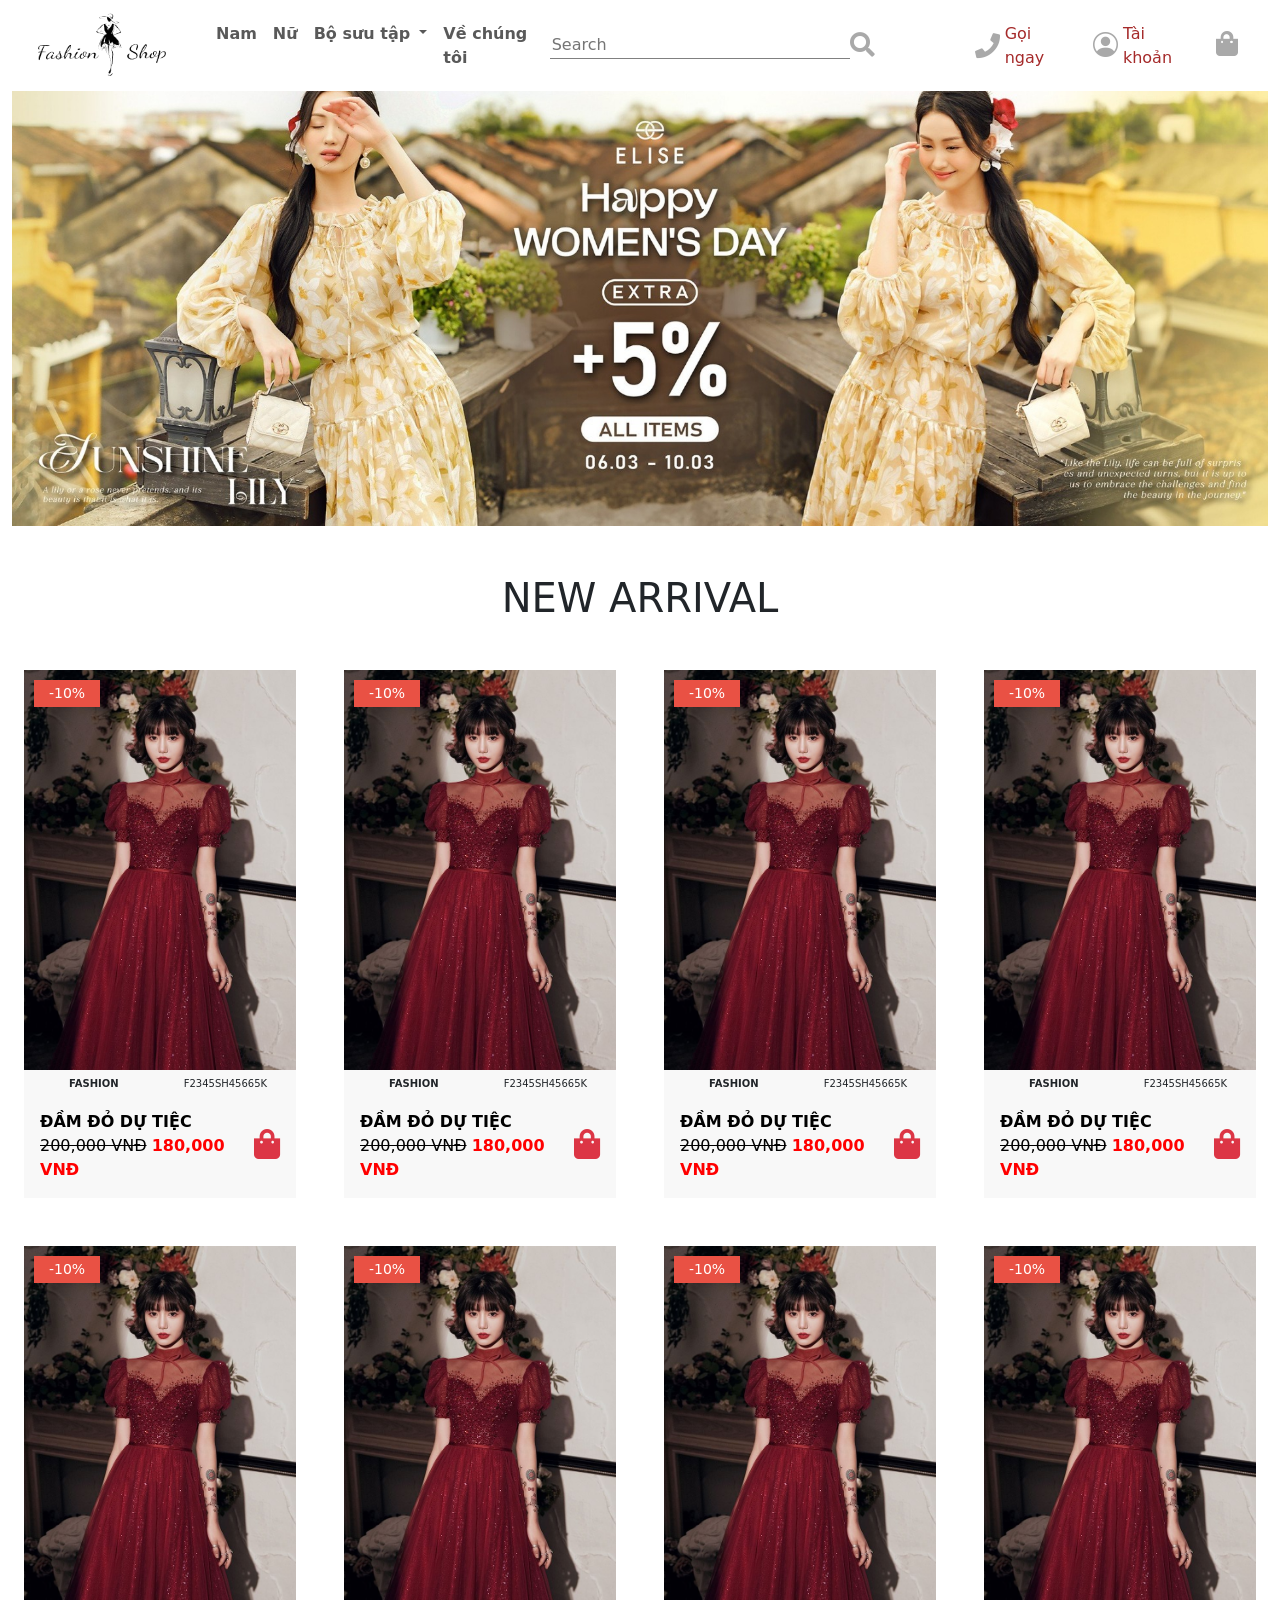
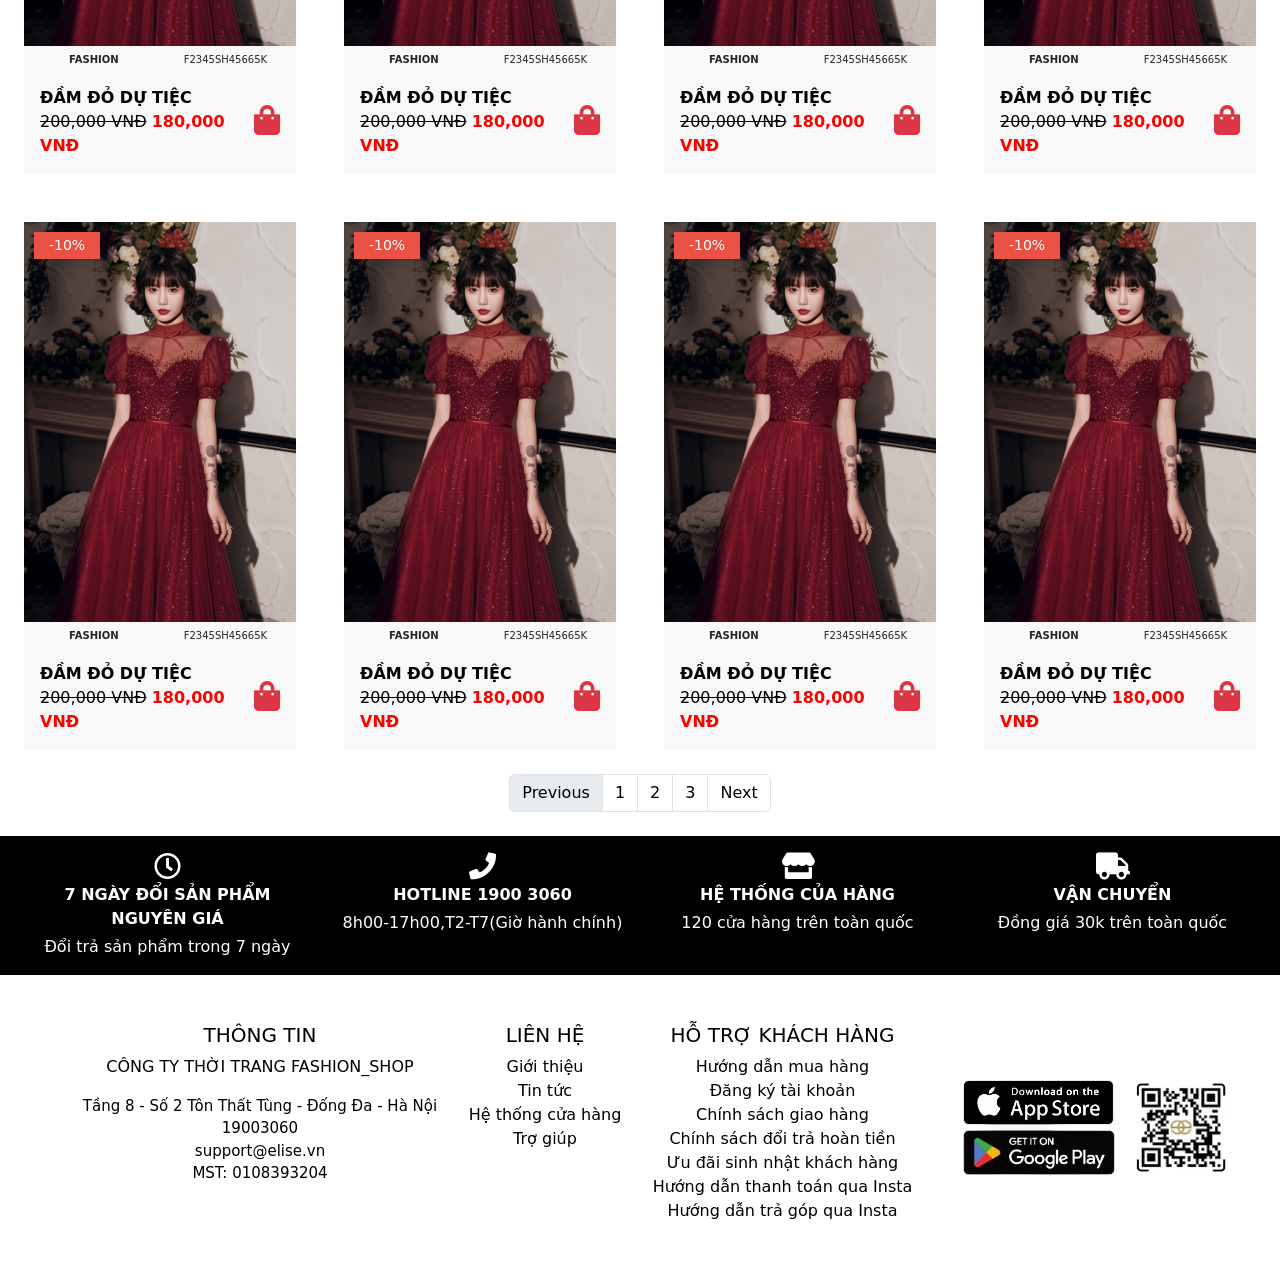
<file: index.html>
<!DOCTYPE html>
<html lang="en">

<head>
    <meta charset="UTF-8">
    <meta name="viewport" content="width=device-width, initial-scale=1.0">
    <link rel="stylesheet" href="style.css">
    <link href="https://cdn.jsdelivr.net/npm/bootstrap@5.3.3/dist/css/bootstrap.min.css" rel="stylesheet"
        integrity="sha384-QWTKZyjpPEjISv5WaRU9OFeRpok6YctnYmDr5pNlyT2bRjXh0JMhjY6hW+ALEwIH" crossorigin="anonymous">
    <script src="https://cdn.jsdelivr.net/npm/bootstrap@5.3.3/dist/js/bootstrap.bundle.min.js"
        integrity="sha384-YvpcrYf0tY3lHB60NNkmXc5s9fDVZLESaAA55NDzOxhy9GkcIdslK1eN7N6jIeHz"
        crossorigin="anonymous"></script>
    <link href="https://cdnjs.cloudflare.com/ajax/libs/font-awesome/5.15.1/css/all.min.css" rel="stylesheet">
    <link href="https://cdn.jsdelivr.net/npm/bootstrap-icons/font/bootstrap-icons.css" rel="stylesheet">
    <title>Document</title>
    <style>
        .icon-store {
            font-size: 27px;
            /* Đổi kích thước icon thành 48px */
        }

        .icon-phone {
            font-size: 27px;
            /* Đổi kích thước icon thành 48px */
        }

        .icon-clock {
            font-size: 27px;
            /* Đổi kích thước icon thành 48px */
        }

        .icon-clock1 {
            font-size: 25px;
            /* Đổi kích thước icon thành 48px */
            color: darkgray;
        }

        .h {
            box-shadow: inset;
        }
    </style>
</head>

<body>
    <!-- Menu và banner -->
    <header>
        <nav class="navbar navbar-expand-lg navbar-white bg-white fixed-top  ">
            <div class="container-fluid">
                <a class="navbar-brand" href="#"><img
                        src="images/pngtree-simple-fashion-elegant-woman-outline-logo-sign-png-image_2219568-removebg-preview.png"
                        class="logo" alt=""></a>
                <button class="navbar-toggler" type="button" data-toggle="collapse" data-target="#navbarNav"
                    aria-controls="navbarNav" aria-expanded="false" aria-label="Toggle navigation">
                    <span class="navbar-toggler-icon"></span>
                </button>
                <div class="collapse navbar-collapse" id="navbarNav">
                    <ul class="navbar-nav ml-auto">
                        <li class="nav-item active">
                            <a class="nav-link" href="#"><strong>Nam</strong></a>
                        </li>
                        <li class="nav-item">
                            <a class="nav-link" href="#"><strong>Nữ</strong></a>
                        </li>
                        <li class="nav-item dropdown">
                            <a class="nav-link dropdown-toggle" href="#" role="button" data-bs-toggle="dropdown"
                                aria-expanded="false">
                                <strong>Bộ sưu tập</strong>
                            </a>
                            <ul class="dropdown-menu">
                                <li><a class="dropdown-item" href="#">Action</a></li>
                                <li><a class="dropdown-item" href="#">Another action</a></li>
                                <li>
                                    <hr class="dropdown-divider">
                                </li>
                                <li><a class="dropdown-item" href="#">Something else here</a></li>
                            </ul>
                        </li>
                        <li class="nav-item">
                            <a class="nav-link" href="#"><strong>Về chúng tôi</strong></a>
                        </li>
                    </ul>
                </div>
                <form class="d-flex ml-auto" role="search">
                    <input class="giau" type="search" placeholder="Search" aria-label="Search">
                    <i class="fas fa-search icon-clock1"></i>
                </form>
                <i class="  fas fa-phone icon-clock1 "></i>
                <a href="#" style="text-decoration: none; color: brown;" class="tk">Gọi ngay</a>
                <i class="bi bi-person-circle icon-clock1 "></i>
                <a href="#" style="text-decoration: none; color: brown;" class="tk">Tài khoản</a>
                <a href="#"><i class="fas fa-shopping-bag icon-clock1 gh"></i></a>
            </div>
        </nav>

        <!-- <div class="container-fluid bg-black text-white">
            <div class="container">menu</div>
        </div> -->
        <!-- <div class="container-fluid ">
            <nav class="navbar navbar-expand-lg navbar-white bg-white fixed-top">

                <div class="row">
                    <div class="col-sm gx-5">
                        <a class="navbar-brand" href="#"><img
                                src="images/pngtree-simple-fashion-elegant-woman-outline-logo-sign-png-image_2219568-removebg-preview.png"
                                class="logo" alt=""></a>
                        <button class="navbar-toggler" type="button" data-toggle="collapse" data-target="#navbarNav"
                            aria-controls="navbarNav" aria-expanded="false" aria-label="Toggle navigation">
                            <span class="navbar-toggler-icon"></span>
                        </button>
                    </div>
                    <div class="col-sm gx-5 mt-3">
                        <div class="collapse navbar-collapse" id="navbarNav">
                            <ul class="navbar-nav ">
                                <li class="nav-item active">
                                    <a class="nav-link" href="#">Trang chủ </span></a>
                                </li>
                                <li class="nav-item">
                                    <a class="nav-link" href="#">Bộ sưu tập </a>
                                </li>
                                <li class="nav-item">
                                    <a class="nav-link" href="#">Services</a>
                                </li>
                                <li class="nav-item">
                                    <a class="nav-link" href="#">Contact</a>
                                </li>
                            </ul>
                        </div>
                    </div>
                    <div class="col-sm gx-5 mt-3">
                        <form class="d-flex ml-auto" role="search">
                            <input class="giau" type="search" placeholder="Search" aria-label="Search">
                            <i class="fas fa-search icon-clock1"></i>
                        </form>
                    </div>
                    <div class="col mt-3">
                        <a href="#" style="text-decoration: none ; color: brown;" class="ml-5"><i
                                class="bi bi-person-circle icon-clock1"></i>Tài khoản</a>
                        <a href="#"><i class="fas fa-shopping-cart"></i></a>
                    </div>


                </div>

            </nav>
        </div> -->
        <!-- <div class="container ">
            <div class="row p-3 ">
                <div class="col-md-2 ">
                    <img src="images/pngtree-simple-fashion-elegant-woman-outline-logo-sign-png-image_2219568-removebg-preview.png"
                        class="logo" alt="">
                </div>
                <div class="col-md-8 text-center">
                    
                </div>
                <div class="col-md-2 text-center">
                    search
                </div>
            </div>
        </div> -->
        <!-- <div class="container-fluid mb-3" style="margin-top: 100px;">
            <div class="row gx-1 ">
                <div class="col-3 " style="text-align: center; background: orange;">
                    <div class="box">Giá chỉ từ </div>
                </div>
                <div class="col-6" style="text-align: center; background: red;">
                    <div class="box">Sale all 50% nam</div>
                </div>
                <div class="col-3" style="text-align: center; background: crimson;">
                    <div class="box">Giá chỉ từ </div>
                </div>
            </div>

        </div> -->
        <section>
            <div class="container-fluid mt-5">
                <img src="images/anh3.jpg" class="w-100 " alt="">
            </div>
        </section>
    </header>
    <!-- Sản phẩm chính -->
    <section>
        <h1 class="h1 text-center mt-5">NEW ARRIVAL</h1>
    </section>
    <section>
        <div class="container-fluid">
            <div class="row mt-5">
                <div class="col-md-3 gx-5">
                    <div class="card product" style="border-radius: 0%; border: none;background: #f5f4f4a3;">
                        <img src="images/Váy cưới, dạ hội màu đỏ nhẹ nhàng.jpg" class="img1" alt="">
                        <div>
                            <span style="font-size: 10px;margin-left: 45px;"><strong>FASHION</strong></span>
                            <span style="font-size: 10px;margin-left: 60px;">F2345SH45665K</span>
                        </div>
                        <div class="discount-badge">-10%</div>
                        <div class="card-body"
                            style="display: flex; align-items: center; justify-content: space-between;">
                            <div>
                                <a href="#" class="card-link"
                                    style="text-decoration: none;color: black;font-weight: bold;">
                                    ĐẦM ĐỎ DỰ TIỆC
                                </a><br>
                                <span class="old-price">200,000 VNĐ</span>
                                <span class="new-price">180,000 VNĐ</span>
                            </div>
                            <a href="#" style="text-decoration: none; color: black;">
                                <i class="fas fa-shopping-bag  text-danger"
                                    style="margin-left: 5px;font-size: 30px;"></i>
                            </a>
                        </div>
                    </div>
                </div>
                <div class="col-md-3 gx-5">
                    <div class="card product" style="border-radius: 0%; border: none;background: #f5f4f4a3;">
                        <img src="images/Váy cưới, dạ hội màu đỏ nhẹ nhàng.jpg" class="img1" alt="">
                        <div>
                            <span style="font-size: 10px;margin-left: 45px;"><strong>FASHION</strong></span>
                            <span style="font-size: 10px;margin-left: 60px;">F2345SH45665K</span>
                        </div>
                        <div class="discount-badge">-10%</div>
                        <div class="card-body"
                            style="display: flex; align-items: center; justify-content: space-between;">
                            <div>
                                <a href="#" class="card-link"
                                    style="text-decoration: none;color: black;font-weight: bold;">
                                    ĐẦM ĐỎ DỰ TIỆC
                                </a><br>
                                <span class="old-price">200,000 VNĐ</span>
                                <span class="new-price">180,000 VNĐ</span>
                            </div>
                            <a href="#" style="text-decoration: none; color: black;">
                                <i class="fas fa-shopping-bag  text-danger"
                                    style="margin-left: 5px;font-size: 30px;"></i>
                            </a>
                        </div>
                    </div>
                </div>
                <div class="col-md-3 gx-5">
                    <div class="card product" style="border-radius: 0%; border: none;background: #f5f4f4a3;">
                        <img src="images/Váy cưới, dạ hội màu đỏ nhẹ nhàng.jpg" class="img1" alt="">
                        <div>
                            <span style="font-size: 10px;margin-left: 45px;"><strong>FASHION</strong></span>
                            <span style="font-size: 10px;margin-left: 60px;">F2345SH45665K</span>
                        </div>
                        <div class="discount-badge">-10%</div>
                        <div class="card-body"
                            style="display: flex; align-items: center; justify-content: space-between;">
                            <div>
                                <a href="#" class="card-link"
                                    style="text-decoration: none;color: black;font-weight: bold;">
                                    ĐẦM ĐỎ DỰ TIỆC
                                </a><br>
                                <span class="old-price">200,000 VNĐ</span>
                                <span class="new-price">180,000 VNĐ</span>
                            </div>
                            <a href="#" style="text-decoration: none; color: black;">
                                <i class="fas fa-shopping-bag  text-danger"
                                    style="margin-left: 5px;font-size: 30px;"></i>
                            </a>
                        </div>
                    </div>
                </div>
                <div class="col-md-3 gx-5">
                    <div class="card product" style="border-radius: 0%; border: none;background: #f5f4f4a3;">
                        <img src="images/Váy cưới, dạ hội màu đỏ nhẹ nhàng.jpg" class="img1" alt="">
                        <div>
                            <span style="font-size: 10px;margin-left: 45px;"><strong>FASHION</strong></span>
                            <span style="font-size: 10px;margin-left: 60px;">F2345SH45665K</span>
                        </div>
                        <div class="discount-badge">-10%</div>
                        <div class="card-body"
                            style="display: flex; align-items: center; justify-content: space-between;">
                            <div>
                                <a href="#" class="card-link"
                                    style="text-decoration: none;color: black;font-weight: bold;">
                                    ĐẦM ĐỎ DỰ TIỆC
                                </a><br>
                                <span class="old-price">200,000 VNĐ</span>
                                <span class="new-price">180,000 VNĐ</span>
                            </div>
                            <a href="#" style="text-decoration: none; color: black;">
                                <i class="fas fa-shopping-bag  text-danger"
                                    style="margin-left: 5px;font-size: 30px;"></i>
                            </a>
                        </div>
                    </div>
                </div>
            </div>
            <div class="row mt-5">
                <div class="col-md-3 gx-5">
                    <div class="card product" style="border-radius: 0%; border: none;background: #f5f4f4a3;">
                        <img src="images/Váy cưới, dạ hội màu đỏ nhẹ nhàng.jpg" class="img1" alt="">
                        <div>
                            <span style="font-size: 10px;margin-left: 45px;"><strong>FASHION</strong></span>
                            <span style="font-size: 10px;margin-left: 60px;">F2345SH45665K</span>
                        </div>
                        <div class="discount-badge">-10%</div>
                        <div class="card-body"
                            style="display: flex; align-items: center; justify-content: space-between;">
                            <div>
                                <a href="#" class="card-link"
                                    style="text-decoration: none;color: black;font-weight: bold;">
                                    ĐẦM ĐỎ DỰ TIỆC
                                </a><br>
                                <span class="old-price">200,000 VNĐ</span>
                                <span class="new-price">180,000 VNĐ</span>
                            </div>
                            <a href="#" style="text-decoration: none; color: black;">
                                <i class="fas fa-shopping-bag  text-danger"
                                    style="margin-left: 5px;font-size: 30px;"></i>
                            </a>
                        </div>
                    </div>
                </div>
                <div class="col-md-3 gx-5">
                    <div class="card product" style="border-radius: 0%; border: none;background: #f5f4f4a3;">
                        <img src="images/Váy cưới, dạ hội màu đỏ nhẹ nhàng.jpg" class="img1" alt="">
                        <div>
                            <span style="font-size: 10px;margin-left: 45px;"><strong>FASHION</strong></span>
                            <span style="font-size: 10px;margin-left: 60px;">F2345SH45665K</span>
                        </div>
                        <div class="discount-badge">-10%</div>
                        <div class="card-body"
                            style="display: flex; align-items: center; justify-content: space-between;">
                            <div>
                                <a href="#" class="card-link"
                                    style="text-decoration: none;color: black;font-weight: bold;">
                                    ĐẦM ĐỎ DỰ TIỆC
                                </a><br>
                                <span class="old-price">200,000 VNĐ</span>
                                <span class="new-price">180,000 VNĐ</span>
                            </div>
                            <a href="#" style="text-decoration: none; color: black;">
                                <i class="fas fa-shopping-bag  text-danger"
                                    style="margin-left: 5px;font-size: 30px;"></i>
                            </a>
                        </div>
                    </div>
                </div>
                <div class="col-md-3 gx-5">
                    <div class="card product" style="border-radius: 0%; border: none;background: #f5f4f4a3;">
                        <img src="images/Váy cưới, dạ hội màu đỏ nhẹ nhàng.jpg" class="img1" alt="">
                        <div>
                            <span style="font-size: 10px;margin-left: 45px;"><strong>FASHION</strong></span>
                            <span style="font-size: 10px;margin-left: 60px;">F2345SH45665K</span>
                        </div>
                        <div class="discount-badge">-10%</div>
                        <div class="card-body"
                            style="display: flex; align-items: center; justify-content: space-between;">
                            <div>
                                <a href="#" class="card-link"
                                    style="text-decoration: none;color: black;font-weight: bold;">
                                    ĐẦM ĐỎ DỰ TIỆC
                                </a><br>
                                <span class="old-price">200,000 VNĐ</span>
                                <span class="new-price">180,000 VNĐ</span>
                            </div>
                            <a href="#" style="text-decoration: none; color: black;">
                                <i class="fas fa-shopping-bag  text-danger"
                                    style="margin-left: 5px;font-size: 30px;"></i>
                            </a>
                        </div>
                    </div>
                </div>
                <div class="col-md-3 gx-5">
                    <div class="card product" style="border-radius: 0%; border: none;background: #f5f4f4a3;">
                        <img src="images/Váy cưới, dạ hội màu đỏ nhẹ nhàng.jpg" class="img1" alt="">
                        <div>
                            <span style="font-size: 10px;margin-left: 45px;"><strong>FASHION</strong></span>
                            <span style="font-size: 10px;margin-left: 60px;">F2345SH45665K</span>
                        </div>
                        <div class="discount-badge">-10%</div>
                        <div class="card-body"
                            style="display: flex; align-items: center; justify-content: space-between;">
                            <div>
                                <a href="#" class="card-link"
                                    style="text-decoration: none;color: black;font-weight: bold;">
                                    ĐẦM ĐỎ DỰ TIỆC
                                </a><br>
                                <span class="old-price">200,000 VNĐ</span>
                                <span class="new-price">180,000 VNĐ</span>
                            </div>
                            <a href="#" style="text-decoration: none; color: black;">
                                <i class="fas fa-shopping-bag  text-danger"
                                    style="margin-left: 5px;font-size: 30px;"></i>
                            </a>
                        </div>
                    </div>
                </div>
            </div>
            <div class="row mt-5">
                <div class="col-md-3 gx-5">
                    <div class="card product" style="border-radius: 0%; border: none;background: #f5f4f4a3;">
                        <img src="images/Váy cưới, dạ hội màu đỏ nhẹ nhàng.jpg" class="img1" alt="">
                        <div>
                            <span style="font-size: 10px;margin-left: 45px;"><strong>FASHION</strong></span>
                            <span style="font-size: 10px;margin-left: 60px;">F2345SH45665K</span>
                        </div>
                        <div class="discount-badge">-10%</div>
                        <div class="card-body"
                            style="display: flex; align-items: center; justify-content: space-between;">
                            <div>
                                <a href="#" class="card-link"
                                    style="text-decoration: none;color: black;font-weight: bold;">
                                    ĐẦM ĐỎ DỰ TIỆC
                                </a><br>
                                <span class="old-price">200,000 VNĐ</span>
                                <span class="new-price">180,000 VNĐ</span>
                            </div>
                            <a href="#" style="text-decoration: none; color: black;">
                                <i class="fas fa-shopping-bag  text-danger"
                                    style="margin-left: 5px;font-size: 30px;"></i>
                            </a>
                        </div>
                    </div>
                </div>
                <div class="col-md-3 gx-5">
                    <div class="card product" style="border-radius: 0%; border: none;background: #f5f4f4a3;">
                        <img src="images/Váy cưới, dạ hội màu đỏ nhẹ nhàng.jpg" class="img1" alt="">
                        <div>
                            <span style="font-size: 10px;margin-left: 45px;"><strong>FASHION</strong></span>
                            <span style="font-size: 10px;margin-left: 60px;">F2345SH45665K</span>
                        </div>
                        <div class="discount-badge">-10%</div>
                        <div class="card-body"
                            style="display: flex; align-items: center; justify-content: space-between;">
                            <div>
                                <a href="#" class="card-link"
                                    style="text-decoration: none;color: black;font-weight: bold;">
                                    ĐẦM ĐỎ DỰ TIỆC
                                </a><br>
                                <span class="old-price">200,000 VNĐ</span>
                                <span class="new-price">180,000 VNĐ</span>
                            </div>
                            <a href="#" style="text-decoration: none; color: black;">
                                <i class="fas fa-shopping-bag  text-danger"
                                    style="margin-left: 5px;font-size: 30px;"></i>
                            </a>
                        </div>
                    </div>
                </div>
                <div class="col-md-3 gx-5">
                    <div class="card product" style="border-radius: 0%; border: none;background: #f5f4f4a3;">
                        <img src="images/Váy cưới, dạ hội màu đỏ nhẹ nhàng.jpg" class="img1" alt="">
                        <div>
                            <span style="font-size: 10px;margin-left: 45px;"><strong>FASHION</strong></span>
                            <span style="font-size: 10px;margin-left: 60px;">F2345SH45665K</span>
                        </div>
                        <div class="discount-badge">-10%</div>
                        <div class="card-body"
                            style="display: flex; align-items: center; justify-content: space-between;">
                            <div>
                                <a href="#" class="card-link"
                                    style="text-decoration: none;color: black;font-weight: bold;">
                                    ĐẦM ĐỎ DỰ TIỆC
                                </a><br>
                                <span class="old-price">200,000 VNĐ</span>
                                <span class="new-price">180,000 VNĐ</span>
                            </div>
                            <a href="#" style="text-decoration: none; color: black;">
                                <i class="fas fa-shopping-bag  text-danger"
                                    style="margin-left: 5px;font-size: 30px;"></i>
                            </a>
                        </div>
                    </div>
                </div>
                <div class="col-md-3 gx-5">
                    <div class="card product" style="border-radius: 0%; border: none;background: #f5f4f4a3;">
                        <img src="images/Váy cưới, dạ hội màu đỏ nhẹ nhàng.jpg" class="img1" alt="">
                        <div>
                            <span style="font-size: 10px;margin-left: 45px;"><strong>FASHION</strong></span>
                            <span style="font-size: 10px;margin-left: 60px;">F2345SH45665K</span>
                        </div>
                        <div class="discount-badge">-10%</div>
                        <div class="card-body"
                            style="display: flex; align-items: center; justify-content: space-between;">
                            <div>
                                <a href="#" class="card-link"
                                    style="text-decoration: none;color: black;font-weight: bold;">
                                    ĐẦM ĐỎ DỰ TIỆC
                                </a><br>
                                <span class="old-price">200,000 VNĐ</span>
                                <span class="new-price">180,000 VNĐ</span>
                            </div>
                            <a href="#" style="text-decoration: none; color: black;">
                                <i class="fas fa-shopping-bag  text-danger"
                                    style="margin-left: 5px;font-size: 30px;"></i>
                            </a>
                        </div>
                    </div>
                </div>
            </div>
        </div>
        <nav aria-label="Page navigation example ">
            <ul class="pagination justify-content-center mt-4">
                <li class="page-item disabled">
                    <a class="page-link text-black" href="#" tabindex="-1" aria-disabled="true">Previous</a>
                </li>
                <li class="page-item"><a class="page-link text-black" href="#">1</a></li>
                <li class="page-item"><a class="page-link text-black" href="#">2</a></li>
                <li class="page-item"><a class="page-link text-black" href="#">3</a></li>
                <li class="page-item">
                    <a class="page-link text-black" href="#">Next</a>
                </li>
            </ul>
        </nav>
        <!-- <div class="container text-center">
            <button class="btn btn-dark text-white mt-4">XEM THÊM</button>
        </div> -->
    </section>

    <!-- Thông tin liên lạc -->
    <div class=" container-fluid bg-black pt-3 text-white mt-4 mb-4 ">
        <div class="row gx-1">
            <div class="col-md-3 ">
                <div class="box1">
                    <i class=" container far fa-clock icon-clock text-center "></i><br>
                    <div class="container text-center"><strong>7 NGÀY ĐỔI SẢN PHẨM NGUYÊN GIÁ</strong></div>
                    <p class="container text-center mt-1">Đổi trả sản phẩm trong 7 ngày</p>
                </div>

            </div>
            <div class="col-md-3">
                <div class="box1">
                    <i class=" container fas fa-phone icon-phone text-center "></i><br>
                    <div class="container text-center"><strong>HOTLINE 1900 3060</strong></div>
                    <p class="container text-center mt-1">8h00-17h00,T2-T7(Giờ hành chính)</p>
                </div>

            </div>
            <div class="col-md-3">
                <div class="box1">
                    <i class=" container fas fa-store icon-store text-center "></i><br>
                    <div class="container text-center"><strong>HỆ THỐNG CỦA HÀNG</strong></div>
                    <p class="container text-center mt-1">120 cửa hàng trên toàn quốc</p>
                </div>

            </div>
            <div class="col-md-3">
                <div class="box1">
                    <i class=" container fas fa-truck icon-store text-center "></i><br>
                    <div class="container text-center"><strong>VẬN CHUYỂN</strong></div>
                    <p class="container text-center mt-1">Đồng giá 30k trên toàn quốc</p>
                </div>

            </div>
        </div>
    </div>
    <!-- <section>
        <h1 class="h1 text-center mt-5">NEWS</h1>
    </section> -->
    <!-- <div class="container-fluid ">
        <img src="images/anh3.jpg" class="w-100" alt="">
    </div> -->
    <!-- <div class="container">
        <div class="row mt-5">
            <div class="col-md-3 gx-2">
                <div class="card">
                    <img src="images/Váy cưới, dạ hội màu đỏ nhẹ nhàng.jpg" class="hinh">
                    <div class="card-body">
                        <a href="#" class="card-link">ALL BLACK IN BLACK</a>
                        <p class="card-text">em yêu trường em</p>
                        <button class="btn  btn-outline-primary">Mua ngay</button>
                    </div>
                </div>
            </div>
            <div class="col-md-6 gx-2">
                <div class="card">
                    <img src="images/anh3.jpg" alt="">
                    <div class="card-body">
                        <a href="#" class="card-link">ALL BLACK IN BLACK</a>
                        <p class="card-text">em yêu trường em</p>
                        <button class="btn  btn-outline-primary">Mua ngay</button>
                    </div>
                </div>
            </div>
            <div class="col-md-3 gx-2">
                <div class="card">
                    <img src="images/Váy cưới, dạ hội màu đỏ nhẹ nhàng.jpg" class="hinh1" alt="">
                    <div class="card-body">
                        <a href="#" class="card-link">ALL BLACK IN BLACK</a>
                        <p class="card-text">em yêu trường em</p>
                        <button class="btn  btn-outline-primary">Mua ngay</button>
                    </div>
                </div>
            </div>
        </div> -->
    <footer class=" p-4 text-black mt-3">
        <div class="container">
            <div class="row">
                <div class="col-md-4 text-center">
                    <h5>THÔNG TIN</h5>
                    <p style="font-size: 16px;">CÔNG TY THỜI TRANG FASHION_SHOP</p>
                    <p style="font-size: 15px;">Tầng 8 - Số 2 Tôn Thất Tùng - Đống Đa - Hà Nội <br>
                        19003060 <br>
                        support@elise.vn <br>
                        MST: 0108393204 </p>
                </div>
                <div class="col-md-2 text-center">
                    <h5>LIÊN HỆ</h5>
                    <p>Giới thiệu <br>Tin tức <br>Hệ thống cửa hàng <br>Trợ giúp </p>
                </div>
                <div class="col-md-3 text-center">
                    <h5>HỖ TRỢ KHÁCH HÀNG</h5>
                    <p>Hướng dẫn mua hàng <br>
                        Đăng ký tài khoản <br>
                        Chính sách giao hàng <br>
                        Chính sách đổi trả hoàn tiền <br>
                        Ưu đãi sinh nhật khách hàng <br>
                        Hướng dẫn thanh toán qua Insta <br>
                        Hướng dẫn trả góp qua Insta</p>
                </div>
                <div class="col-md-3">
                    <img src="images/hahah.png" alt="">
                </div>
            </div>
        </div>
    </footer>
    <script src="https://code.jquery.com/jquery-3.5.1.slim.min.js"></script>
    <script src="https://cdn.jsdelivr.net/npm/@popperjs/core@2.5.4/dist/umd/popper.min.js"></script>
    <script src="https://stackpath.bootstrapcdn.com/bootstrap/4.5.2/js/bootstrap.min.js"></script>

<!-- em yêu trường em -->
</body>

</html>
</file>
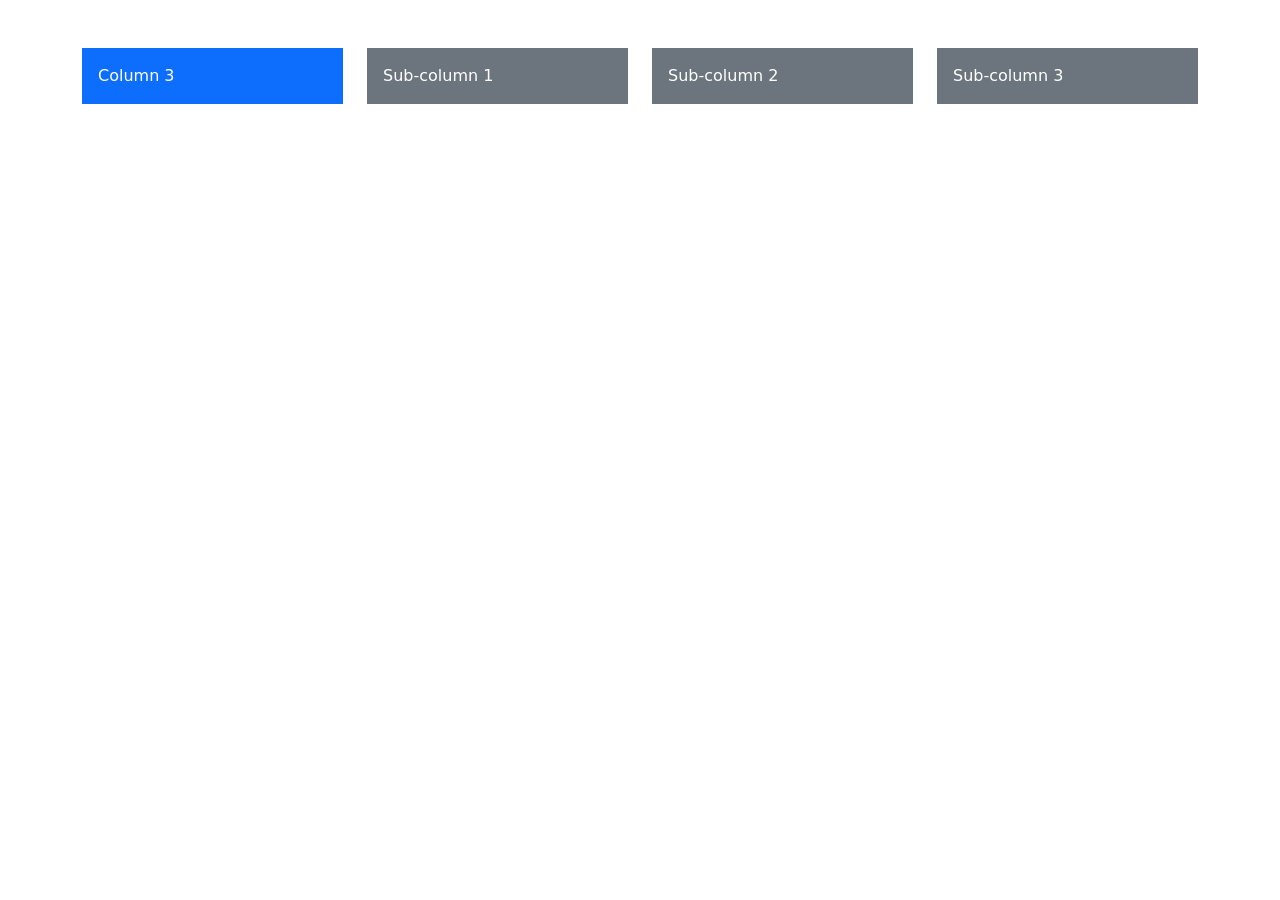
<file: jj.html>
<!DOCTYPE html>
<html lang="en">
<head>
    <meta charset="UTF-8">
    <meta name="viewport" content="width=device-width, initial-scale=1.0">
    <title>Bootstrap Columns Example</title>
    <link href="https://cdn.jsdelivr.net/npm/bootstrap@5.3.3/dist/css/bootstrap.min.css" rel="stylesheet">
</head>
<body>

<div class="container mt-5">
    <div class="row">
        <div class="col-md-3">
            <!-- Column 3 -->
            <div class="bg-primary text-white p-3">
                Column 3
            </div>
        </div>
        <div class="col-md-9">
            <!-- Column 9 -->
            <div class="row">
                <div class="col-md-4">
                    <!-- Sub-column 1 -->
                    <div class="bg-secondary text-white p-3 mb-3">
                        Sub-column 1
                    </div>
                </div>
                <div class="col-md-4">
                    <!-- Sub-column 2 -->
                    <div class="bg-secondary text-white p-3 mb-3">
                        Sub-column 2
                    </div>
                </div>
                <div class="col-md-4">
                    <!-- Sub-column 3 -->
                    <div class="bg-secondary text-white p-3 mb-3">
                        Sub-column 3
                    </div>
                </div>
            </div>
        </div>
    </div>
</div>

<script src="https://cdn.jsdelivr.net/npm/bootstrap@5.3.3/dist/js/bootstrap.bundle.min.js"></script>
</body>
</html>
</file>
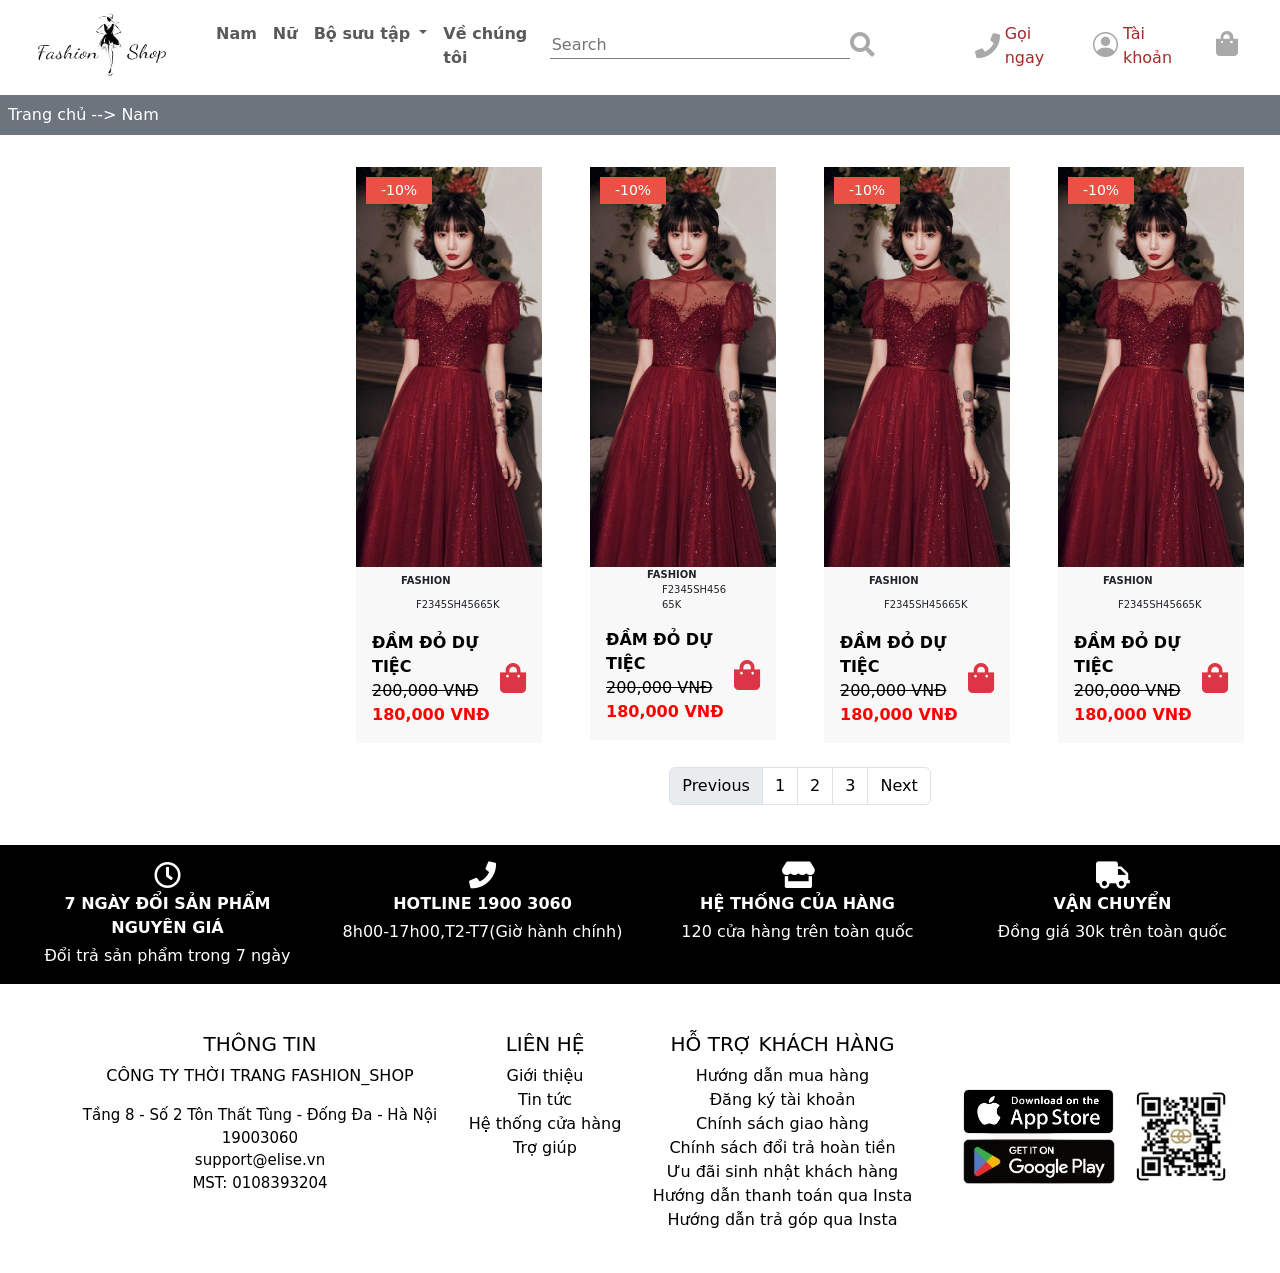
<file: nam.html>
<!DOCTYPE html>
<html lang="en">

<head>
    <meta charset="UTF-8">
    <meta name="viewport" content="width=device-width, initial-scale=1.0">
    <link rel="stylesheet" href="style.css">
    <link href="https://cdn.jsdelivr.net/npm/bootstrap@5.3.3/dist/css/bootstrap.min.css" rel="stylesheet"
        integrity="sha384-QWTKZyjpPEjISv5WaRU9OFeRpok6YctnYmDr5pNlyT2bRjXh0JMhjY6hW+ALEwIH" crossorigin="anonymous">
    <script src="https://cdn.jsdelivr.net/npm/bootstrap@5.3.3/dist/js/bootstrap.bundle.min.js"
        integrity="sha384-YvpcrYf0tY3lHB60NNkmXc5s9fDVZLESaAA55NDzOxhy9GkcIdslK1eN7N6jIeHz"
        crossorigin="anonymous"></script>
    <link href="https://cdnjs.cloudflare.com/ajax/libs/font-awesome/5.15.1/css/all.min.css" rel="stylesheet">
    <link href="https://cdn.jsdelivr.net/npm/bootstrap-icons/font/bootstrap-icons.css" rel="stylesheet">
    <title>Document</title>
    <style>
        .icon-store {
            font-size: 27px;
            /* Đổi kích thước icon thành 48px */
        }

        .icon-phone {
            font-size: 27px;
            /* Đổi kích thước icon thành 48px */
        }

        .icon-clock {
            font-size: 27px;
            /* Đổi kích thước icon thành 48px */
        }

        .icon-clock1 {
            font-size: 25px;
            /* Đổi kích thước icon thành 48px */
            color: darkgray;
        }

        .h {
            box-shadow: inset;
        }

        .tr {
            margin-top: 95px;
        }
    </style>
</head>

<body>
    <header>
        <nav class="navbar navbar-expand-lg navbar-white bg-white fixed-top  ">
            <div class="container-fluid">
                <a class="navbar-brand" href="#"><img
                        src="images/pngtree-simple-fashion-elegant-woman-outline-logo-sign-png-image_2219568-removebg-preview.png"
                        class="logo" alt=""></a>
                <button class="navbar-toggler" type="button" data-toggle="collapse" data-target="#navbarNav"
                    aria-controls="navbarNav" aria-expanded="false" aria-label="Toggle navigation">
                    <span class="navbar-toggler-icon"></span>
                </button>
                <div class="collapse navbar-collapse" id="navbarNav">
                    <ul class="navbar-nav ml-auto">
                        <li class="nav-item active">
                            <a class="nav-link" href="#"><strong>Nam</strong></a>
                        </li>
                        <li class="nav-item">
                            <a class="nav-link" href="#"><strong>Nữ</strong></a>
                        </li>
                        <li class="nav-item dropdown">
                            <a class="nav-link dropdown-toggle" href="#" role="button" data-bs-toggle="dropdown"
                                aria-expanded="false">
                                <strong>Bộ sưu tập</strong>
                            </a>
                            <ul class="dropdown-menu">
                                <li><a class="dropdown-item" href="#">Action</a></li>
                                <li><a class="dropdown-item" href="#">Another action</a></li>
                                <li>
                                    <hr class="dropdown-divider">
                                </li>
                                <li><a class="dropdown-item" href="#">Something else here</a></li>
                            </ul>
                        </li>
                        <li class="nav-item">
                            <a class="nav-link" href="#"><strong>Về chúng tôi</strong></a>
                        </li>
                    </ul>
                </div>
                <form class="d-flex ml-auto" role="search">
                    <input class="giau" type="search" placeholder="Search" aria-label="Search">
                    <i class="fas fa-search icon-clock1"></i>
                </form>
                <i class="  fas fa-phone icon-clock1 "></i>
                <a href="#" style="text-decoration: none; color: brown;" class="tk">Gọi ngay</a>
                <i class="bi bi-person-circle icon-clock1 "></i>
                <a href="#" style="text-decoration: none; color: brown;" class="tk">Tài khoản</a>
                <a href="#"><i class="fas fa-shopping-bag icon-clock1 gh"></i></a>
            </div>
        </nav>
    </header>
    <section>
        <div class="container-fluid bg-secondary text-white tr p-2">Trang chủ --> Nam</div>
    </section>
    <section>
        <div class="container-fluid mt-3">
            <div class="row row-cols-2  text-white">
                <div class="col-3">hi</div>
                <div class="col-9">
                    <div class="container">
                        <div class="row row-cols-4 mt-3">
                            <div class="col-md-3 gx-5">
                                <div class="card product" style="border-radius: 0%; border: none;background: #f5f4f4a3;">
                                    <img src="images/Váy cưới, dạ hội màu đỏ nhẹ nhàng.jpg" class="img1" alt="">
                                    <div>
                                        <span style="font-size: 10px;margin-left: 45px;"><strong>FASHION</strong></span>
                                        <span style="font-size: 10px;margin-left: 60px;">F2345SH45665K</span>
                                    </div>
                                    <div class="discount-badge">-10%</div>
                                    <div class="card-body"
                                        style="display: flex; align-items: center; justify-content: space-between;">
                                        <div>
                                            <a href="#" class="card-link"
                                                style="text-decoration: none;color: black;font-weight: bold;">
                                                ĐẦM ĐỎ DỰ TIỆC
                                            </a><br>
                                            <span class="old-price">200,000 VNĐ</span>
                                            <span class="new-price">180,000 VNĐ</span>
                                        </div>
                                        <a href="#" style="text-decoration: none; color: black;">
                                            <i class="fas fa-shopping-bag  text-danger"
                                                style="margin-left: 5px;font-size: 30px;"></i>
                                        </a>
                                    </div>
                                </div>
                            </div>
                            <div class="col-md-3 gx-5">
                                <div class="card product" style="border-radius: 0%; border: none;background: #f5f4f4a3;">
                                    <img src="images/Váy cưới, dạ hội màu đỏ nhẹ nhàng.jpg" class="img1 h-90" alt="">
                                    <div class="container">
                                        <div class="row row-cols-2">
                                            <div class="col-6 " style="font-size: 10px;margin-left: 45px;"><strong>FASHION</strong></div>
                                            <div class="col-6 " style="font-size: 10px;margin-left: 60px;">F2345SH45665K</div>
                                        </div>
                                        <!-- <span style="font-size: 10px;margin-left: 45px;"><strong>FASHION</strong></span>
                                        <span style="font-size: 10px;margin-left: 60px;">F2345SH45665K</span> -->
                                    </div>
                                    <div class="discount-badge">-10%</div>
                                    <div class="card-body"
                                        style="display: flex; align-items: center; justify-content: space-between;">
                                        <div>
                                            <a href="#" class="card-link"
                                                style="text-decoration: none;color: black;font-weight: bold;">
                                                ĐẦM ĐỎ DỰ TIỆC
                                            </a><br>
                                            <span class="old-price">200,000 VNĐ</span>
                                            <span class="new-price">180,000 VNĐ</span>
                                        </div>
                                        <a href="#" style="text-decoration: none; color: black;">
                                            <i class="fas fa-shopping-bag  text-danger"
                                                style="margin-left: 5px;font-size: 30px;"></i>
                                        </a>
                                    </div>
                                </div>
                            </div>
                            <div class="col-md-3 gx-5">
                                <div class="card product" style="border-radius: 0%; border: none;background: #f5f4f4a3;">
                                    <img src="images/Váy cưới, dạ hội màu đỏ nhẹ nhàng.jpg" class="img1" alt="">
                                    <div>
                                        <span style="font-size: 10px;margin-left: 45px;"><strong>FASHION</strong></span>
                                        <span style="font-size: 10px;margin-left: 60px;">F2345SH45665K</span>
                                    </div>
                                    <div class="discount-badge">-10%</div>
                                    <div class="card-body"
                                        style="display: flex; align-items: center; justify-content: space-between;">
                                        <div>
                                            <a href="#" class="card-link"
                                                style="text-decoration: none;color: black;font-weight: bold;">
                                                ĐẦM ĐỎ DỰ TIỆC
                                            </a><br>
                                            <span class="old-price">200,000 VNĐ</span>
                                            <span class="new-price">180,000 VNĐ</span>
                                        </div>
                                        <a href="#" style="text-decoration: none; color: black;">
                                            <i class="fas fa-shopping-bag  text-danger"
                                                style="margin-left: 5px;font-size: 30px;"></i>
                                        </a>
                                    </div>
                                </div>
                            </div>
                            <div class="col-md-3 gx-5">
                                <div class="card product" style="border-radius: 0%; border: none;background: #f5f4f4a3;">
                                    <img src="images/Váy cưới, dạ hội màu đỏ nhẹ nhàng.jpg" class="img1" alt="">
                                    <div>
                                        <span style="font-size: 10px;margin-left: 45px;"><strong>FASHION</strong></span>
                                        <span style="font-size: 10px;margin-left: 60px;">F2345SH45665K</span>
                                    </div>
                                    <div class="discount-badge">-10%</div>
                                    <div class="card-body"
                                        style="display: flex; align-items: center; justify-content: space-between;">
                                        <div>
                                            <a href="#" class="card-link"
                                                style="text-decoration: none;color: black;font-weight: bold;">
                                                ĐẦM ĐỎ DỰ TIỆC
                                            </a><br>
                                            <span class="old-price">200,000 VNĐ</span>
                                            <span class="new-price">180,000 VNĐ</span>
                                        </div>
                                        <a href="#" style="text-decoration: none; color: black;">
                                            <i class="fas fa-shopping-bag  text-danger"
                                                style="margin-left: 5px;font-size: 30px;"></i>
                                        </a>
                                    </div>
                                </div>
                            </div>
                        </div>
                        
                    </div>
                    <nav aria-label="Page navigation example ">
                        <ul class="pagination justify-content-center mt-4">
                            <li class="page-item disabled">
                                <a class="page-link text-black" href="#" tabindex="-1" aria-disabled="true">Previous</a>
                            </li>
                            <li class="page-item"><a class="page-link text-black" href="#">1</a></li>
                            <li class="page-item"><a class="page-link text-black" href="#">2</a></li>
                            <li class="page-item"><a class="page-link text-black" href="#">3</a></li>
                            <li class="page-item">
                                <a class="page-link text-black" href="#">Next</a>
                            </li>
                        </ul>
                    </nav>
                </div>
                
            </div>
            
        </div>
    </section>
    <div class=" container-fluid bg-black pt-3 text-white mt-4 mb-4 ">
        <div class="row gx-1">
            <div class="col-md-3 ">
                <div class="box1">
                    <i class=" container far fa-clock icon-clock text-center "></i><br>
                    <div class="container text-center"><strong>7 NGÀY ĐỔI SẢN PHẨM NGUYÊN GIÁ</strong></div>
                    <p class="container text-center mt-1">Đổi trả sản phẩm trong 7 ngày</p>
                </div>

            </div>
            <div class="col-md-3">
                <div class="box1">
                    <i class=" container fas fa-phone icon-phone text-center "></i><br>
                    <div class="container text-center"><strong>HOTLINE 1900 3060</strong></div>
                    <p class="container text-center mt-1">8h00-17h00,T2-T7(Giờ hành chính)</p>
                </div>

            </div>
            <div class="col-md-3">
                <div class="box1">
                    <i class=" container fas fa-store icon-store text-center "></i><br>
                    <div class="container text-center"><strong>HỆ THỐNG CỦA HÀNG</strong></div>
                    <p class="container text-center mt-1">120 cửa hàng trên toàn quốc</p>
                </div>

            </div>
            <div class="col-md-3">
                <div class="box1">
                    <i class=" container fas fa-truck icon-store text-center "></i><br>
                    <div class="container text-center"><strong>VẬN CHUYỂN</strong></div>
                    <p class="container text-center mt-1">Đồng giá 30k trên toàn quốc</p>
                </div>

            </div>
        </div>
    </div>
    <footer class=" p-4 text-black mt-3">
        <div class="container">
            <div class="row">
                <div class="col-md-4 text-center">
                    <h5>THÔNG TIN</h5>
                    <p style="font-size: 16px;">CÔNG TY THỜI TRANG FASHION_SHOP</p>
                    <p style="font-size: 15px;">Tầng 8 - Số 2 Tôn Thất Tùng - Đống Đa - Hà Nội <br>
                        19003060 <br>
                        support@elise.vn <br>
                        MST: 0108393204 </p>
                </div>
                <div class="col-md-2 text-center">
                    <h5>LIÊN HỆ</h5>
                    <p>Giới thiệu <br>Tin tức <br>Hệ thống cửa hàng <br>Trợ giúp </p>
                </div>
                <div class="col-md-3 text-center">
                    <h5>HỖ TRỢ KHÁCH HÀNG</h5>
                    <p>Hướng dẫn mua hàng <br>
                        Đăng ký tài khoản <br>
                        Chính sách giao hàng <br>
                        Chính sách đổi trả hoàn tiền <br>
                        Ưu đãi sinh nhật khách hàng <br>
                        Hướng dẫn thanh toán qua Insta <br>
                        Hướng dẫn trả góp qua Insta</p>
                </div>
                <div class="col-md-3">
                    <img src="images/hahah.png" alt="">
                </div>
            </div>
        </div>
    </footer>
    <script src="https://code.jquery.com/jquery-3.5.1.slim.min.js"></script>
    <script src="https://cdn.jsdelivr.net/npm/@popperjs/core@2.5.4/dist/umd/popper.min.js"></script>
    <script src="https://stackpath.bootstrapcdn.com/bootstrap/4.5.2/js/bootstrap.min.js"></script>
</body>

</html>
</file>
<file: style.css>
.hinh {
    height: 213.8px;
    object-fit: cover;
}

.hinh1 {
    height: 213.8px;
    object-fit: cover;
}

.logo {
    width: 180px;
    height: 65px;
}

.boxcenter {
    width: 50%;
    margin: 0 auto;
}

.giau {
    border: none;
    /* Loại bỏ tất cả border */
    border-bottom: 1px solid gray;
    /* Thêm border ở phía dưới */
    outline: none;
    width: 300px;
}

form {
    margin-right: 100px;
}

.tk {
    margin-right: 20px;
    margin-left: 5px;
}

.gh {
    margin-right: 30px;
}
.img1{
    height: 400px;
    object-fit: cover;
}
.cot{
    border-radius: 0%;
}
.box{
    
    padding: 7px;
    
}
.product {
    position: relative;
    display: inline-block;
}

.discount-badge {
    position: absolute;
    top: 10px;
    left: 10px;
    background-color: #e95144;
    color: #fff;
    padding: 3px 15px;
    
    font-size: 14px;
}
.heart{
    margin-left: 100px;
    font-size: 23px;
    color: gray;
}
.old-price {
    text-decoration: line-through;
    color: black; /* Màu của giá cũ */
}
.new-price{
    color: red;
    font-weight: bold;
}
.box1{
    width: 100%;
    height: 100%;
}
.phantrang{
    margin-top: 10px;
}
</file>
